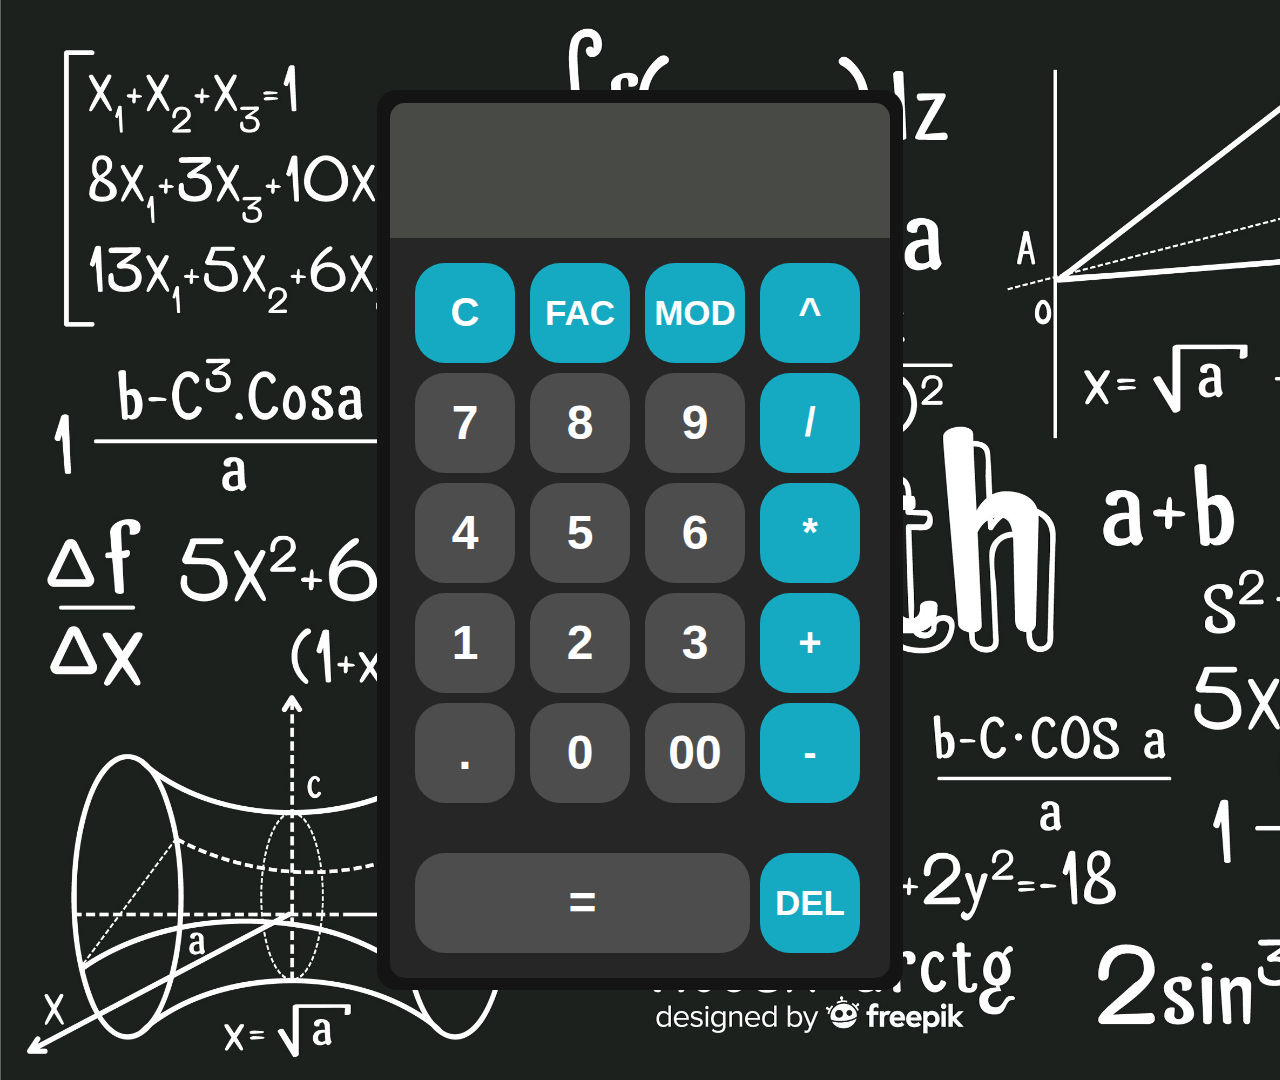
<file: index.html>
<!DOCTYPE html>
<html lang="en">
<head>
    <meta charset="UTF-8">
    <meta name="viewport" content="width=device-width, initial-scale=1.0">
    <link rel="stylesheet" href="akuc.css">
    <link rel="icon" href="/icon1.png">
    <title>My Calculator</title>
</head>
<body>
    <div class="SSS">
        <div id="calculator">
            <input type="text" maxlength="5" id="display" class="display" disabled />
            <div id="keys">
                <button onclick="clearDisplay()" class="operator-btn bbut1">C</button>
                <button onclick="factorial()" class="operator-btn2 bbut1">FAC</button>
                <button onclick="appendToDisplay('%')" class="operator-btn2 bbut1">MOD</button>
                <button onclick="appendToDisplay('**')" class="operator-btn bbut1">^</button>
                
                <button onclick="appendToDisplay('7')" class="bbut1">7</button>
                <button onclick="appendToDisplay('8')" class="bbut1">8</button>
                <button onclick="appendToDisplay('9')" class="bbut1">9</button>
                
                <button onclick="appendToDisplay('/')" class="operator-btn bbut1">/</button>
                
                <button onclick="appendToDisplay('4')" class="bbut1">4</button>
                <button onclick="appendToDisplay('5')" class="bbut1">5</button>
                <button onclick="appendToDisplay('6')" class="bbut1">6</button>
                
                <button onclick="appendToDisplay('*')" class="operator-btn bbut1">*</button>
                
                <button onclick="appendToDisplay('1')" class="bbut1">1</button>
                <button onclick="appendToDisplay('2')" class="bbut1">2</button>
                <button onclick="appendToDisplay('3')" class="bbut1">3</button>
                <button onclick="appendToDisplay('+')" class="operator-btn bbut1">+</button>
                
                <button onclick="appendToDisplay('.')" class="bbut1">.</button>
                <button onclick="appendToDisplay('0')" class="bbut1">0</button>
                <button onclick="appendToDisplay('00')" class="bbut1">00</button>
                
                <button onclick="appendToDisplay('-')" class="operator-btn bbut1">-</button>
                
                
            </div>
            <div id="keys">
                <button onclick="calculate()" class="bbut2">=</button>
                <button onclick="deleteLast()" class="operator-btn2 bbut1">DEL</button>
            </div>
        </div>
    </div>
</body>
    <script src="akuj.js"></script>
</html>
</file>
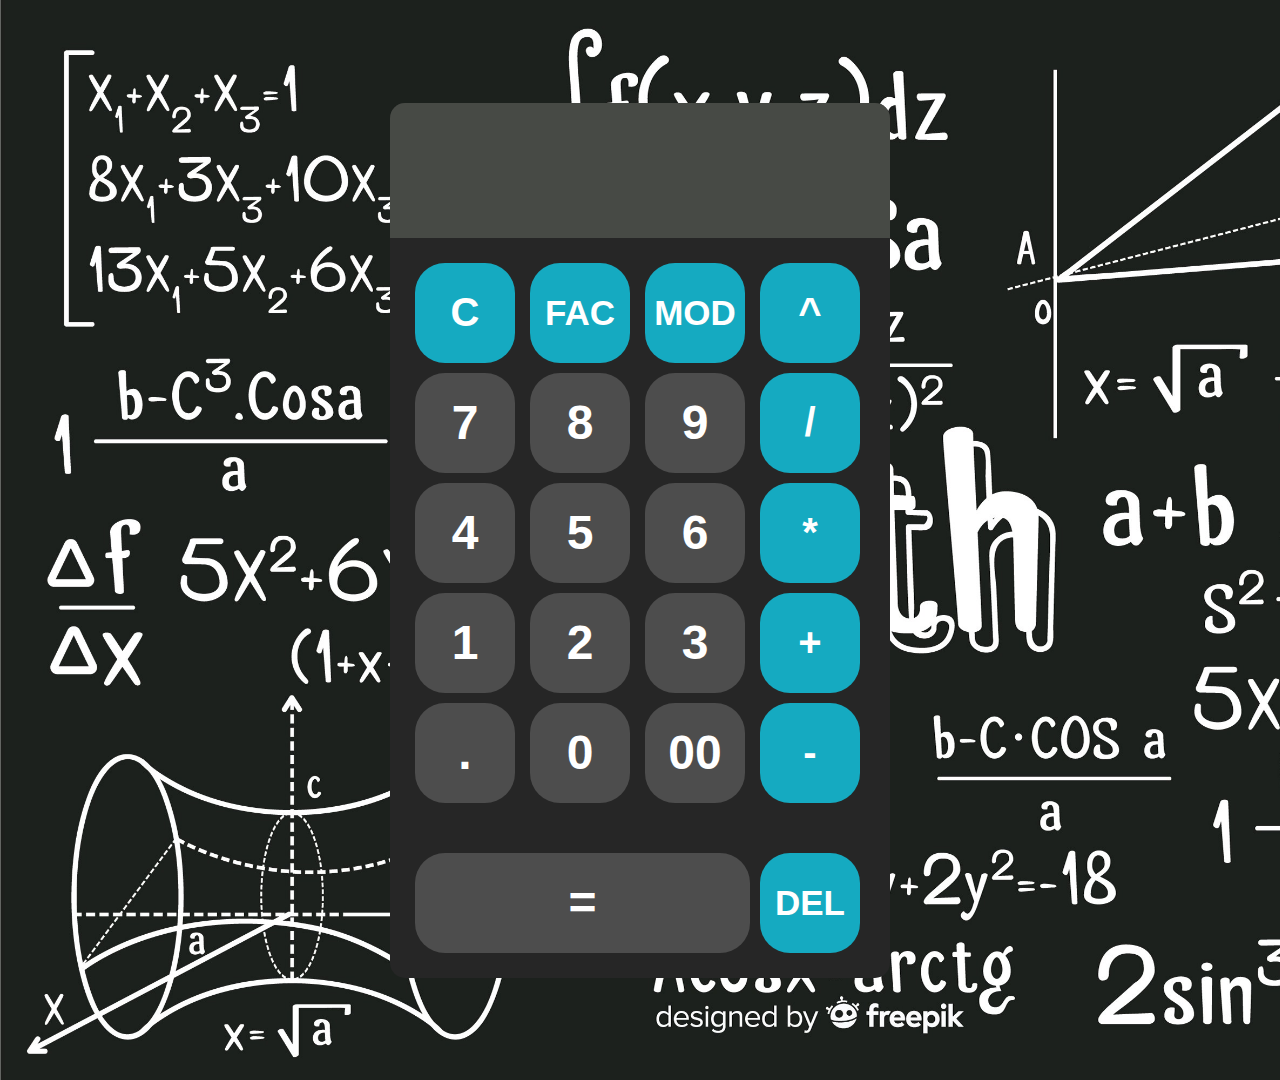
<file: aku.html>
<!DOCTYPE html>
<html lang="en">
<head>
    <meta charset="UTF-8">
    <meta name="viewport" content="width=device-width, initial-scale=1.0">
    <link rel="stylesheet" href="akuc.css">
    <link rel="icon" href="/icon1.png">
    <title>My Calculator</title>
</head>
<body>
    <div id="calculator">
        <input type="text" maxlength="5" id="display" class="display" disabled />
        <div id="keys">
            <button onclick="clearDisplay()" class="operator-btn bbut1">C</button>
            <button onclick="factorial()" class="operator-btn2 bbut1">FAC</button>
            <button onclick="appendToDisplay('%')" class="operator-btn2 bbut1">MOD</button>
            <button onclick="appendToDisplay('**')" class="operator-btn bbut1">^</button>
            
            <button onclick="appendToDisplay('7')" class="bbut1">7</button>
            <button onclick="appendToDisplay('8')" class="bbut1">8</button>
            <button onclick="appendToDisplay('9')" class="bbut1">9</button>
            
            <button onclick="appendToDisplay('/')" class="operator-btn bbut1">/</button>
            
            <button onclick="appendToDisplay('4')" class="bbut1">4</button>
            <button onclick="appendToDisplay('5')" class="bbut1">5</button>
            <button onclick="appendToDisplay('6')" class="bbut1">6</button>
            
            <button onclick="appendToDisplay('*')" class="operator-btn bbut1">*</button>
            
            <button onclick="appendToDisplay('1')" class="bbut1">1</button>
            <button onclick="appendToDisplay('2')" class="bbut1">2</button>
            <button onclick="appendToDisplay('3')" class="bbut1">3</button>
            <button onclick="appendToDisplay('+')" class="operator-btn bbut1">+</button>
            
            <button onclick="appendToDisplay('.')" class="bbut1">.</button>
            <button onclick="appendToDisplay('0')" class="bbut1">0</button>
            <button onclick="appendToDisplay('00')" class="bbut1">00</button>
            
            <button onclick="appendToDisplay('-')" class="operator-btn bbut1">-</button>
            
            
        </div>
        <div id="keys">
            <button onclick="calculate()" class="bbut2">=</button>
            <button onclick="deleteLast()" class="operator-btn2 bbut1">DEL</button>
        </div>
    </div>
</body>
    <script src="akuj.js"></script>
    <script>

        document.querySelectorAll('input[type="number]').forEach(input =>{
            input.oninput = () =>{
                if(input.value.lenght > input.maxLenght) input.value = input.value.slice(0, input.maxLenght);
            };
        });

    </script>
</html>
</file>
<file: akuc.css>
body{
    margin: 0;
    display: flex;
    justify-content: center;
    align-items: center;
    height: 120vh;
    background: url(58787cal.jpeg) no-repeat;
    background-size: cover;
}

.SSS{
    padding: 1%;
    background-color: rgb(20, 20, 20);
    border-radius: 20px;
}

#calculator{
    font-family: arial, sans-serif;
    background-color: hsl(0, 0%, 15%);
    border-radius: 15px;
    max-width: 500px;
    overflow: hidden;
}

#display{
    width: 100%;
    padding: 40px;
    font-size: 3rem;
    text-align: left;
    border: none;
    background-color: hsl(90, 3%, 28%);
    color: white;
}

#keys{
    display: grid;
    grid-template-columns: repeat(4,1fr);
    gap: 10px;
    padding: 25px;
}

.bbut1{
    width: 100px;
    height: 100px;
    border-radius: 30px;
    border: none;
    background-color: hsl(0, 0%, 30%);
    color: white;
    font-size: 3rem;
    font-weight: bold;
    cursor: pointer;
}

.bbut1:hover{
    background-color: hsl(0, 0%, 40%);
}

.bbut1:active{
    background-color: hsl(0, 0%, 50%);
}

.bbut2{
    width: 335px;
    height: 100px;
    border-radius: 30px;
    border: none;
    background-color: hsl(0, 0%, 30%);
    color: white;
    font-size: 3rem;
    font-weight: bold;
    cursor: pointer;
}

.bbut2:hover{
    background-color: hsl(0, 0%, 40%);
}

.bbut2:active{
    background-color: hsl(0, 0%, 50%);
}


.operator-btn{
    background-color: hsl(188, 80%, 42%);
    font-size: 40px;
}

.operator-btn:hover{
    background-color: hsl(188, 80%, 47%);
}

.operator-btn:active{
    background-color: hsl(188, 80%, 52%);
}

.operator-btn2{
    background-color: hsl(188, 80%, 42%);
    font-size: 35px;
}

.operator-btn2:hover{
    background-color: hsl(188, 80%, 47%);
}

.operator-btn2:active{
    background-color: hsl(188, 80%, 52%);
}
</file>
